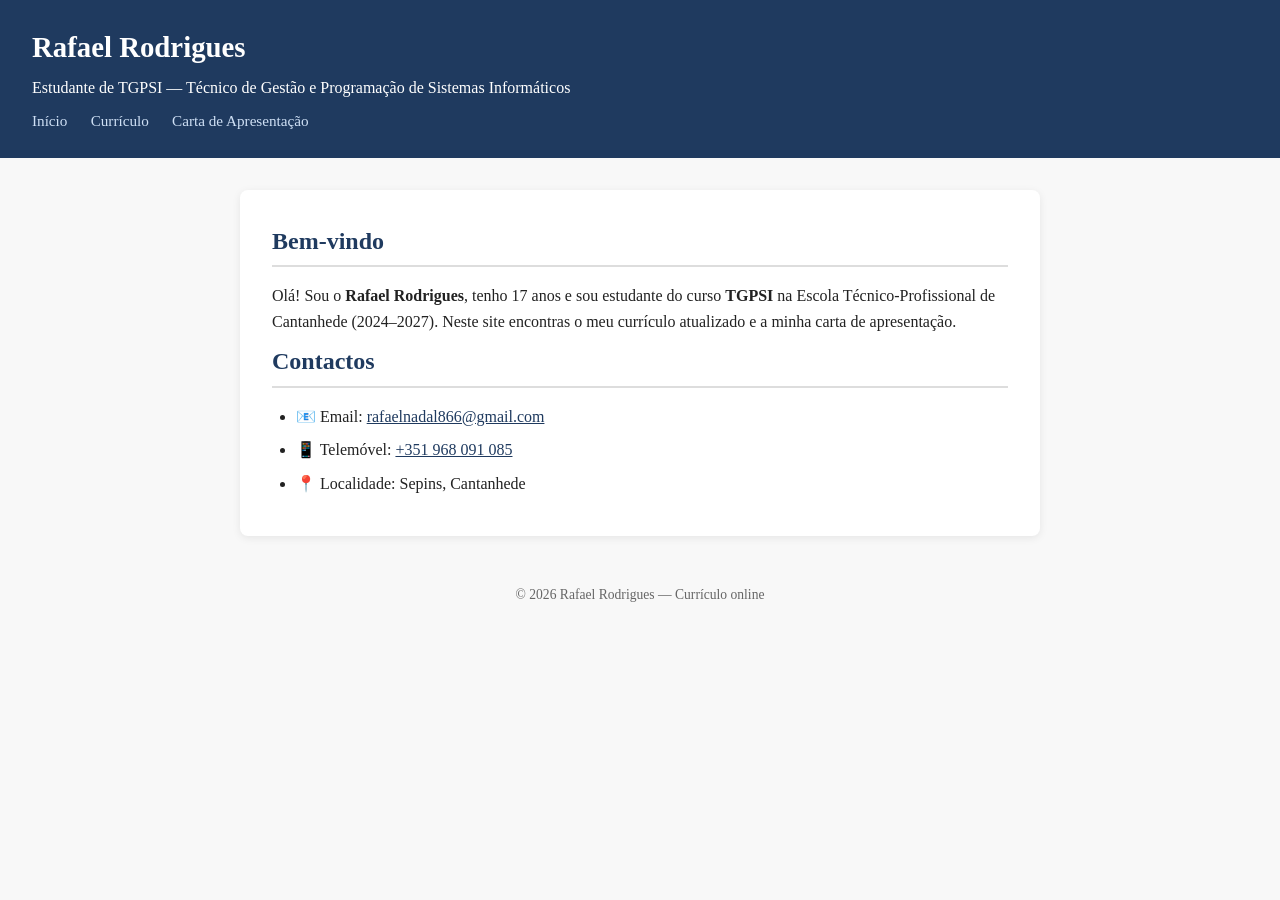
<file: index.html>
<!DOCTYPE html>
<html lang="pt">
<head>
  <meta charset="UTF-8">
  <meta name="viewport" content="width=device-width, initial-scale=1.0">
  <title>Rafael Rodrigues — Currículo</title>
  <link rel="stylesheet" href="estilo.css">
</head>
<body>
  <header>
    <h1>Rafael Rodrigues</h1>
    <p>Estudante de TGPSI — Técnico de Gestão e Programação de Sistemas Informáticos</p>
    <nav>
      <a href="index.html">Início</a>
      <a href="cv.html">Currículo</a>
      <a href="carta.html">Carta de Apresentação</a>
    </nav>
  </header>

  <main>
    <section>
      <h2>Bem-vindo</h2>
      <p>
        Olá! Sou o <strong>Rafael Rodrigues</strong>, tenho 17 anos e sou estudante do curso
        <strong>TGPSI</strong> na Escola Técnico-Profissional de Cantanhede (2024–2027).
        Neste site encontras o meu currículo atualizado e a minha carta de apresentação.
      </p>
    </section>

    <section>
      <h2>Contactos</h2>
      <ul>
        <li>📧 Email: <a href="mailto:rafaelnadal866@gmail.com">rafaelnadal866@gmail.com</a></li>
        <li>📱 Telemóvel: <a href="tel:+351968091085">+351 968 091 085</a></li>
        <li>📍 Localidade: Sepins, Cantanhede</li>
      </ul>
    </section>
  </main>

  <footer>
    <p>© 2026 Rafael Rodrigues — Currículo online</p>
  </footer>
</body>
</html>
</file>
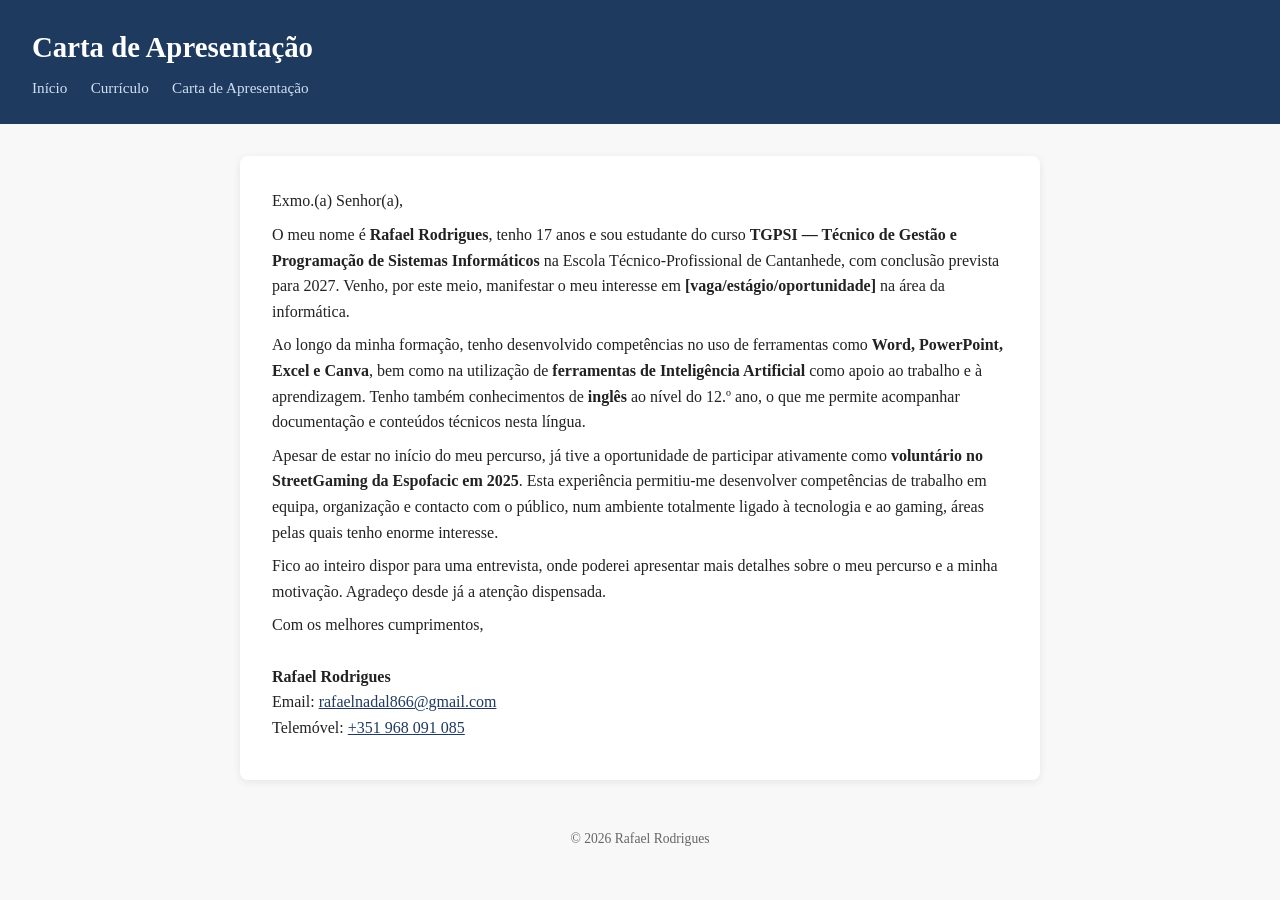
<file: carta.html>
<!DOCTYPE html>
<html lang="pt">
<head>
  <meta charset="UTF-8">
  <meta name="viewport" content="width=device-width, initial-scale=1.0">
  <title>Carta de Apresentação — Rafael Rodrigues</title>
  <link rel="stylesheet" href="estilo.css">
</head>
<body>
  <header>
    <h1>Carta de Apresentação</h1>
    <nav>
      <a href="index.html">Início</a>
      <a href="cv.html">Currículo</a>
      <a href="carta.html">Carta de Apresentação</a>
    </nav>
  </header>

  <main>
    <article>
      <p>Exmo.(a) Senhor(a),</p>

      <p>
        O meu nome é <strong>Rafael Rodrigues</strong>, tenho 17 anos e sou estudante do curso
        <strong>TGPSI — Técnico de Gestão e Programação de Sistemas Informáticos</strong> na
        Escola Técnico-Profissional de Cantanhede, com conclusão prevista para 2027.
        Venho, por este meio, manifestar o meu interesse em <strong>[vaga/estágio/oportunidade]</strong>
        na área da informática.
      </p>

      <p>
        Ao longo da minha formação, tenho desenvolvido competências no uso de ferramentas como
        <strong>Word, PowerPoint, Excel e Canva</strong>, bem como na utilização de
        <strong>ferramentas de Inteligência Artificial</strong> como apoio ao trabalho e à aprendizagem.
        Tenho também conhecimentos de <strong>inglês</strong> ao nível do 12.º ano, o que me permite
        acompanhar documentação e conteúdos técnicos nesta língua.
      </p>

            <p>
        Apesar de estar no início do meu percurso, já tive a oportunidade de participar ativamente 
        como <strong>voluntário no StreetGaming da Espofacic em 2025</strong>. Esta experiência 
        permitiu-me desenvolver competências de trabalho em equipa, organização e contacto com o público, 
        num ambiente totalmente ligado à tecnologia e ao gaming, áreas pelas quais tenho enorme interesse.
      </p>

      <p>
        Fico ao inteiro dispor para uma entrevista, onde poderei apresentar mais detalhes sobre
        o meu percurso e a minha motivação. Agradeço desde já a atenção dispensada.
      </p>

      <p>
        Com os melhores cumprimentos,<br><br>
        <strong>Rafael Rodrigues</strong><br>
        Email: <a href="mailto:rafaelnadal866@gmail.com">rafaelnadal866@gmail.com</a><br>
        Telemóvel: <a href="tel:+351968091085">+351 968 091 085</a>
      </p>
    </article>
  </main>

  <footer>
    <p>© 2026 Rafael Rodrigues</p>
  </footer>
</body>
</html>
</file>
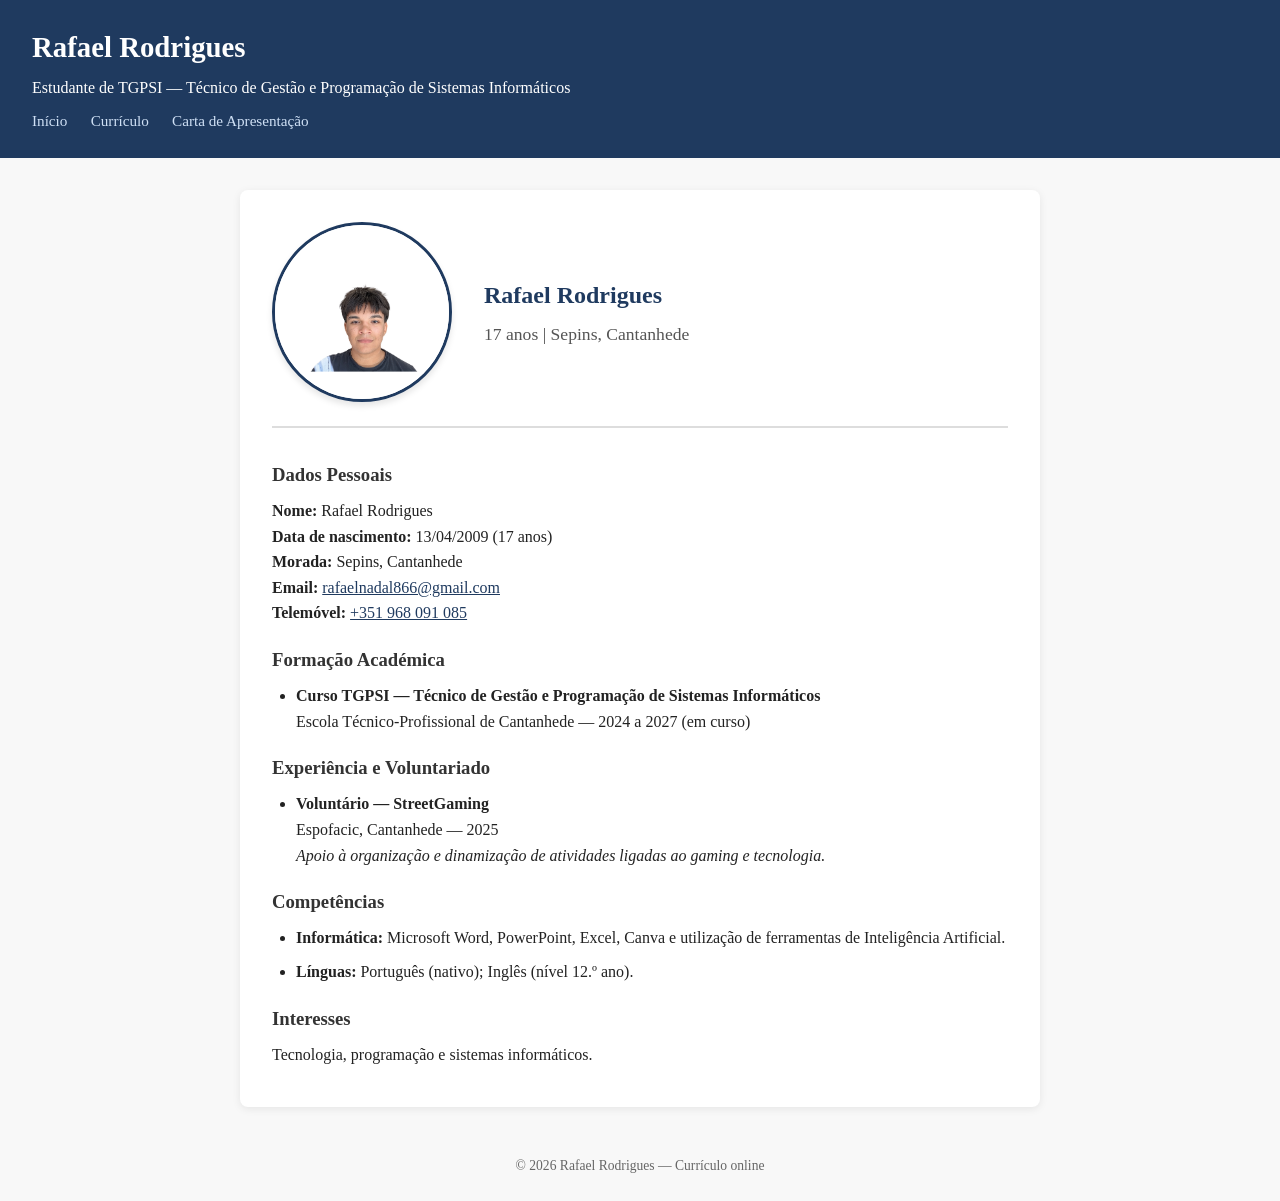
<file: cv.html>
<!DOCTYPE html>
<html lang="pt">
<head>
  <meta charset="UTF-8">
  <meta name="viewport" content="width=device-width, initial-scale=1.0">
  <title>Currículo — Rafael Rodrigues</title>
  <link rel="stylesheet" href="estilo.css">
</head>
<body>
  <header>
    <h1>Rafael Rodrigues</h1>
    <p>Estudante de TGPSI — Técnico de Gestão e Programação de Sistemas Informáticos</p>
    <nav>
      <a href="index.html">Início</a>
      <a href="cv.html">Currículo</a>
      <a href="carta.html">Carta de Apresentação</a>
    </nav>
  </header>

  <main>
    <!-- Secção da Foto e Nome -->
    <div class="cabecalho-cv">
      <img src="foto.png" alt="Fotografia de Rafael Rodrigues" class="foto-perfil">
      <div class="info-cabecalho">
        <h2>Rafael Rodrigues</h2>
        <p>17 anos | Sepins, Cantanhede</p>
      </div>
    </div>

    <section>
      <h3>Dados Pessoais</h3>
      <p>
        <strong>Nome:</strong> Rafael Rodrigues<br>
        <strong>Data de nascimento:</strong> 13/04/2009 (17 anos)<br>
        <strong>Morada:</strong> Sepins, Cantanhede<br>
        <strong>Email:</strong> <a href="mailto:rafaelnadal866@gmail.com">rafaelnadal866@gmail.com</a><br>
        <strong>Telemóvel:</strong> <a href="tel:+351968091085">+351 968 091 085</a>
      </p>
    </section>

    <section>
      <h3>Formação Académica</h3>
      <ul>
        <li>
          <strong>Curso TGPSI — Técnico de Gestão e Programação de Sistemas Informáticos</strong><br>
          Escola Técnico-Profissional de Cantanhede — 2024 a 2027 (em curso)
        </li>
      </ul>
    </section>

    <section>
      <h3>Experiência e Voluntariado</h3>
      <ul>
        <li>
          <strong>Voluntário — StreetGaming</strong><br>
          Espofacic, Cantanhede — 2025<br>
          <em>Apoio à organização e dinamização de atividades ligadas ao gaming e tecnologia.</em>
        </li>
      </ul>
    </section>

    <section>
      <h3>Competências</h3>
      <ul>
        <li><strong>Informática:</strong> Microsoft Word, PowerPoint, Excel, Canva e utilização de ferramentas de Inteligência Artificial.</li>
        <li><strong>Línguas:</strong> Português (nativo); Inglês (nível 12.º ano).</li>
      </ul>
    </section>

    <section>
      <h3>Interesses</h3>
      <p>Tecnologia, programação e sistemas informáticos.</p>
    </section>
  </main>

  <footer>
    <p>© 2026 Rafael Rodrigues — Currículo online</p>
  </footer>
</body>
</html>
</file>
<file: estilo.css>
* { margin: 0; padding: 0; box-sizing: border-box; }

body {
  font-family: Georgia, 'Times New Roman', serif;
  line-height: 1.6;
  color: #222;
  background: #f8f8f8;
}

header {
  background: #1f3a5f;
  color: white;
  padding: 1.5rem 2rem;
}

header h1 { font-size: 1.8rem; margin-bottom: .3rem; }

nav a {
  color: #cfe0f5;
  text-decoration: none;
  margin-right: 1.2rem;
  font-size: .95rem;
}

nav a:hover { color: white; text-decoration: underline; }

main {
  max-width: 800px;
  margin: 2rem auto;
  background: white;
  padding: 2rem;
  border-radius: 8px;
  box-shadow: 0 2px 8px rgba(0,0,0,.08);
}

h2 { color: #1f3a5f; margin-bottom: 1rem; border-bottom: 2px solid #ddd; padding-bottom: .3rem; }
h3 { color: #333; margin: 1.2rem 0 .5rem; }
p, li { margin-bottom: .5rem; }
ul { padding-left: 1.5rem; }
a { color: #1f3a5f; }

footer {
  text-align: center;
  padding: 1rem;
  font-size: .85rem;
  color: #666;
}

/* --- ESTILOS DO CABEÇALHO DO CV E FOTO --- */
.cabecalho-cv {
  display: flex;
  align-items: center;
  gap: 2rem; /* Espaço entre a foto e o nome */
  margin-bottom: 2rem;
  padding-bottom: 1.5rem;
  border-bottom: 2px solid #ddd;
}

.foto-perfil {
  width: 180px;
  height: 180px;
  border-radius: 50%;
  object-fit: cover;
  object-position: center 20%; /* Foca a cara e os ombros */
  border: 3px solid #1f3a5f;
  box-shadow: 0 4px 6px rgba(0,0,0,0.1);
  flex-shrink: 0; /* Impede a foto de ser esmagada */
}

.info-cabecalho h2 {
  margin: 0 0 0.3rem 0;
  color: #1f3a5f;
  border: none;
  padding: 0;
}

.info-cabecalho p {
  margin: 0;
  color: #555;
  font-size: 1.1rem;
}

/* No telemóvel, a foto fica por cima do nome */
@media (max-width: 600px) {
  main { margin: 1rem; padding: 1rem; }
  header { padding: 1rem; }
  
  .cabecalho-cv {
    flex-direction: column;
    text-align: center;
    gap: 1rem;
  }
  .foto-perfil {
    width: 140px;
    height: 140px;
  }
}
</file>
